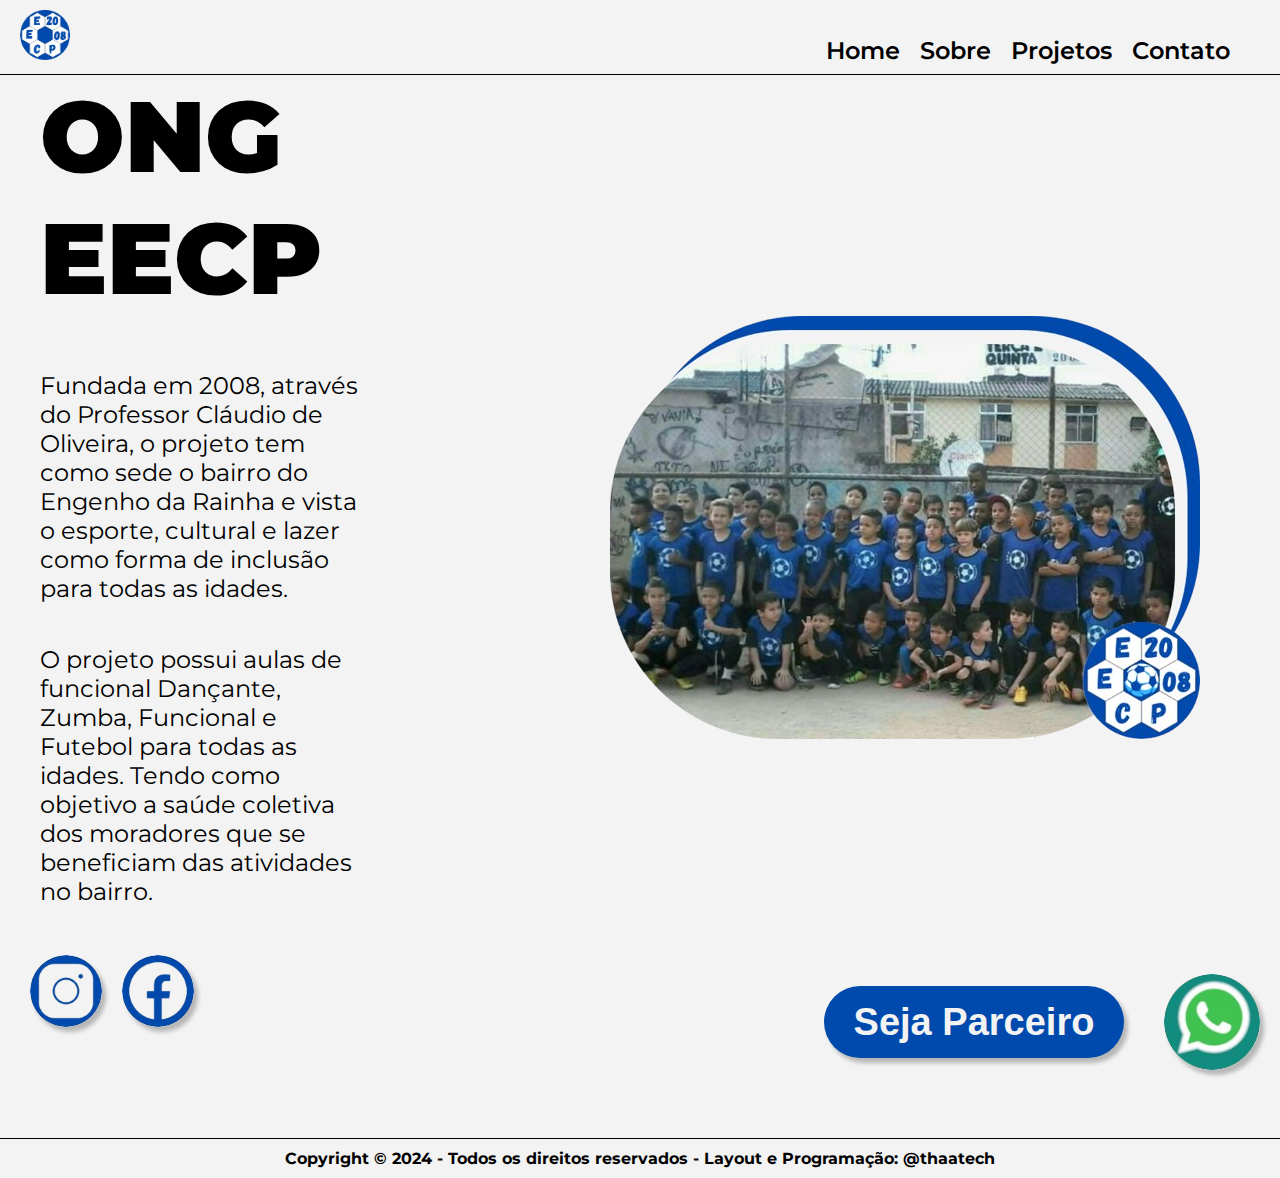
<file: index.html>
<!DOCTYPE html>
<html lang="pt-br">
<head>
    <meta charset="UTF-8">
    <meta name="viewport" content="width=device-width, initial-scale=1.0">
    <meta name="description" content="Mostramos o trabalho que é feito, com as crianças e adolescentes da comunidade do Morro do Engenho da Rainha.">
    <link rel="stylesheet" href="style.css">
    <link rel="shortcut icon" href="favicon.ico" type="image/x-icon">
    <title>Home - Ong EECP - Centro Cultural e Esportivo</title>
</head>
<body>
    <header>
        <a href="index.html"><img id="logo" src="2.png" alt="Logo ONG EECP"></a>
        <nav>
            <ul class="menu">
                <li><a href="index.html">Home</a></li>
                <li><a href="sobre.html">Sobre</a>
                    <!--<ul class="menu2">
                        <li><a href="colaboradores.html">Colaboradores</a></li>
                     </ul>-->
                </li>
                      <li><a href="projetos.html">Projetos</a>
                       <!-- <ul class="menu2">
                              <li><a href="futbol_infantil.html">Futebol Infantil</a></li>
                              <li><a href="zumba.html">Zumba</a></li>
                              <li><a href="funcional.html">Funcional</a></li>
                              <li><a href="funcional_dancantes.html">Funcional Dançante</a></li>
                              <li><a href="aniversarios.html">Aniversários</a></li>
                              <li><a href="passeios.html">Passeio</a></li>
                           </ul>-->
                    </li>
              <!--  <li><a href="seja_aluno.html">Seja Aluno</a>-->
                    <!--<ul>
                        <li><a href="formulario_parceiro.html">Seja Parceiro</a></li>
                        <li><a href="parceiros.html">Nossos Parceiros</a></li>
                     </ul>-->
                </li>
                <li><a href="formulario.html">Contato</a>
                    <ul>
                       <!-- <li><a href="https://wa.me/55+21+968803498">WhatsApp</a></li>
                        <li><a href="formulario">E-mail</a></li>
                        <li><a href="formulario.html">Fale conosco</a></li>-->
                     </ul>
                </li>
        </ul>
        </nav>
    </header>
   <main class="conteudo">
        <section class="conteudo-principal">
            <div class="conteudo-principal-texto">
                <h1 class="conteudo-principal-texto-titulo">ONG EECP</h1>
                <p class="conteudo-principal-texto-paragrafo">Fundada em 2008, através do Professor Cláudio de Oliveira, o projeto tem como sede o bairro do Engenho da Rainha e vista o esporte, cultural e lazer como forma de inclusão para todas as idades.</p>
                <p class="conteudo-principal-texto-paragrafo">O projeto possui aulas de funcional Dançante, Zumba, Funcional e Futebol para todas as idades. Tendo como objetivo a saúde coletiva dos moradores que se beneficiam das atividades no bairro.
                    </p>
            </div>
            <div class="conteudo-principal-imagem">
                <img src="meninos (2).png" alt="Crianças da ONG EECP.">
            </div>
        </section>
        <section class="conteudo-secundario">
            <div class="conteudo-secundario-casa">
                <a href="https://www.instagram.com/ongeecp/"><img class="conteudo-secundario-links" src="instagram.png" alt="instagram"></a>
                <a href="https://www.facebook.com/BrancoOlive"><img class="conteudo-secundario-links" src="facebook.png" alt="facebook"></a>
            </div>
            <div class="conteudo-secundario-botao-casa">
                <a href="formulario.html"><button class="conteudo-secundario-botao">Seja Parceiro</button></a>
                <a href="https://wa.me/5521968803498"><img class="whatsapp" src="WhatsApp.png" alt=""></a>
            </div>
        </section>
    </main>
    <footer class="rodape">
        <p><strong>Copyright © 2024 - Todos os direitos reservados - Layout e Programação: @thaatech</strong></p>
    </footer>
</body>
</html>
</file>
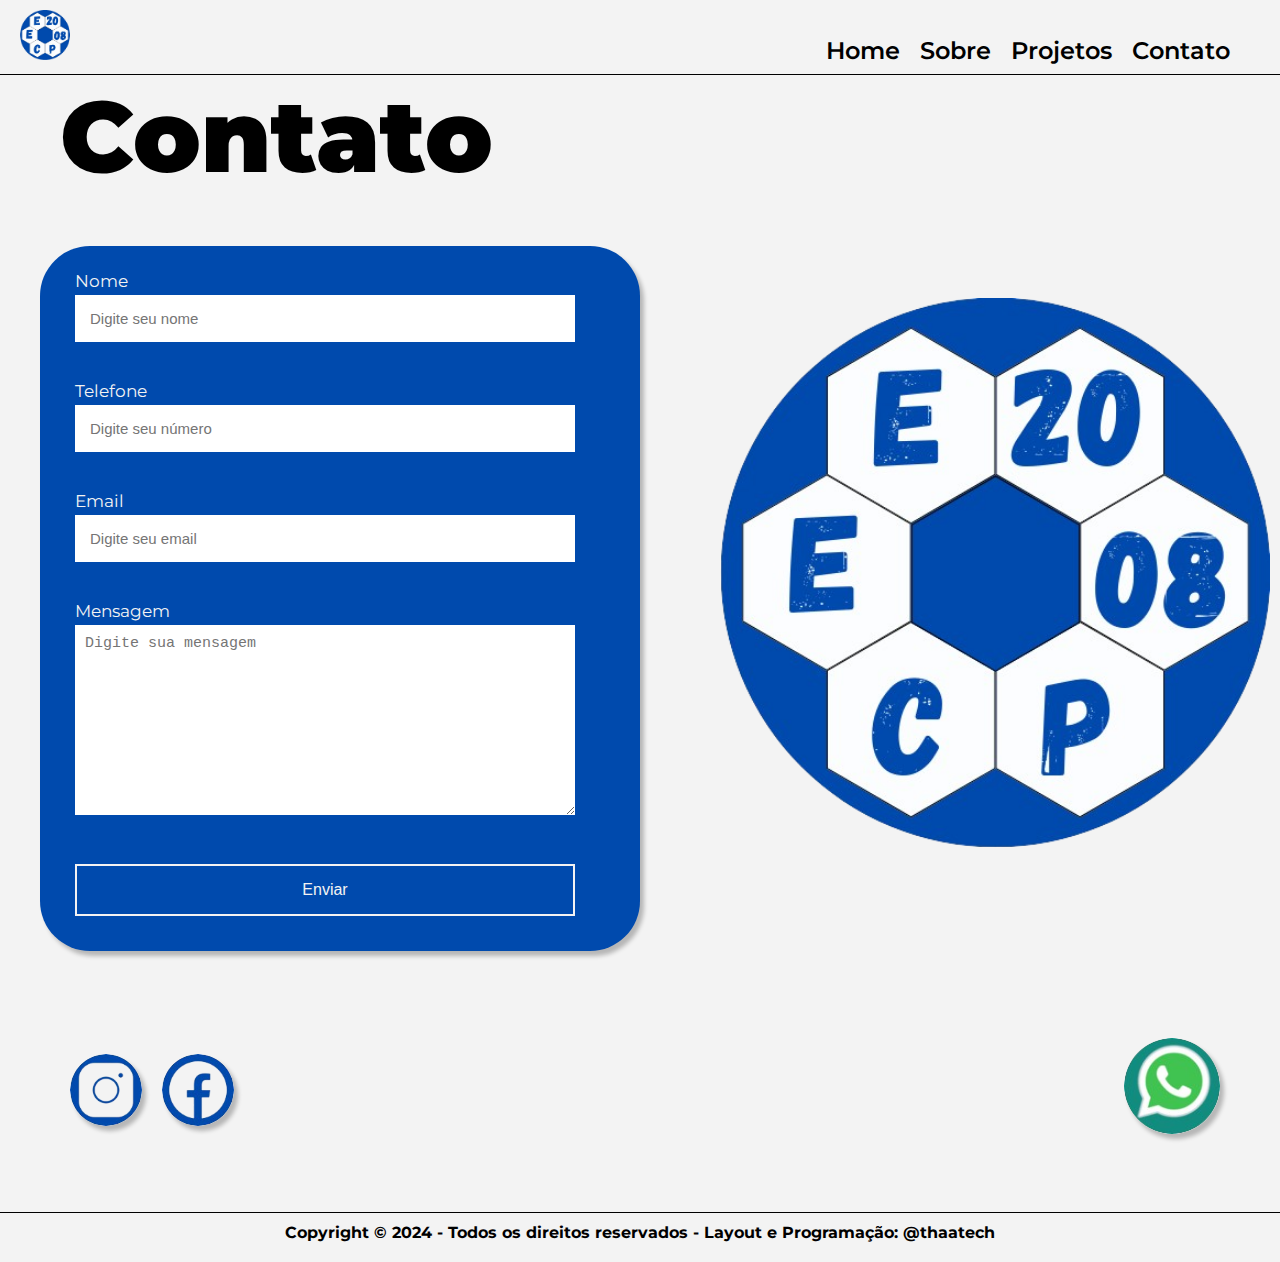
<file: formulario.html>
<!DOCTYPE html>
<html lang="pt-br">
<head>
    <meta charset="UTF-8">
    <meta name="viewport" content="width=device-width, initial-scale=1.0">
    <meta name="description" content="Mostramos o trabalho que é feito, com as crianças e adolescentes da comunidade do Morro do Engenho da Rainha.">
    <link rel="stylesheet" href="formulario.css">
    <link rel="shortcut icon" href="favicon.ico" type="image/x-icon">
    <title>Fale conosco - Ong EECP - Centro Cultural e Esportivo</title>
</head>
<body>
    <header>
        <a href="index.html"><img id="logo" src="2.png" alt="Logo ONG EECP"></a>
        <nav>
            <ul class="menu">
                <li><a href="index.html">Home</a></li>
                <li><a href="sobre.html">Sobre</a>
                    <!--<ul class="menu2">
                        <li><a href="colaboradores.html">Colaboradores</a></li>
                     </ul>-->
                </li>
                      <li><a href="projetos.html">Projetos</a>
                       <!-- <ul class="menu2">
                              <li><a href="futbol_infantil.html">Futebol Infantil</a></li>
                              <li><a href="zumba.html">Zumba</a></li>
                              <li><a href="funcional.html">Funcional</a></li>
                              <li><a href="funcional_dancantes.html">Funcional Dançante</a></li>
                              <li><a href="aniversarios.html">Aniversários</a></li>
                              <li><a href="passeios.html">Passeio</a></li>
                           </ul>-->
                    </li>
             <!--   <li><a href="parceiros.html">Parceiros</a>
                    <ul>
                        <li><a href="formulario_parceiro.html">Seja Parceiro</a></li>
                        <li><a href="parceiros.html">Nossos Parceiros</a></li>
                     </ul>
                </li>-->
                <li><a href="formulario.html">Contato</a>
                    <!--<ul>
                        <li><a href="https://wa.me/55+21+968803498">WhatsApp</a></li>
                        <li><a href="formulario">E-mail</a></li>
                        <li><a href="formulario.html">Fale conosco</a></li>-->
                     </ul>
                </li>
        </ul>
        </nav>
    </header>
    <main class="conteudo">
        <section class="conteudo-principal">
                <div >
                    <h1 class="formulario-titulo">Contato</h1>
                    <br>
                    <form class="formulario" action="https://api.staticforms.xyz/submit" method="post">
                        <label>Nome</label>
                        <input type="text" name="name" placeholder="Digite seu nome" autocomplete="off" required>
                        <br>
                        <label>Telefone</label>
                        <input type="text" name="telefone" placeholder="Digite seu número" autocomplete="off" required>
                        <br>
                        <label>Email</label>
                        <input type="email" name="email" placeholder="Digite seu email" autocomplete="off" required>
                        <br>
                        <label>Mensagem</label>
                        <textarea name="message" cols="30" rows="10" placeholder="Digite sua mensagem" required></textarea>
                        <br>
                        <button type="submit" onclick="validarEmail()">Enviar</button>
                        <input type="hidden" name="accessKey" value="2101a71f-d2ce-4884-bad1-9efcd8ffa674">
                        <input type="hidden" name="redirectTo" value="https://ongeecp.github.io/ongeecp/">
                    </form>
                    <br>
                    <p id="mensagem"></p>
                    <p id="mensagem2"></p>
                </div>
            </div>
            <div class="conteudo-principal-imagem">
                <img src="2.png" alt="Logo2.">
            </div>
        </section>
        <section class="conteudo-secundario">
            <div class="conteudo-secundario-casa">
                <a href="https://www.instagram.com/ongeecp/"><img class="conteudo-secundario-links" src="instagram.png" alt="instagram"></a>
                <a href="https://www.facebook.com/BrancoOlive"><img class="conteudo-secundario-links" src="facebook.png" alt="facebook"></a>
            </div>
            <div class="conteudo-secundario-botao-casa">
                <a href="https://wa.me/5521968803498"><img class="whatsapp" src="WhatsApp.png" alt=""></a>
            </div>
        </section>
    </main>
    <footer class="rodape">
        <p><strong>Copyright © 2024 - Todos os direitos reservados - Layout e Programação: @thaatech</strong></p>
    </footer>
    <script>
        function validarEmail() {
            const emailInput = document.getElementById("email");
            const email = emailInput.value;
            const errorMessage = document.getElementById("errorMessage");
  
            const regex = /^[^\s@]+@[^\s@]+\.[^\s@]+$/;

            if (regex.test(email)) {
                document.getElementById('mensagem').textContent = 'E-mail válido.';
                document.getElementById('mensagem').style.color = 'green';
            } else{
                document.getElementById('mensagem2').textContent = 'E-mail inválido.'
                document.getElementById('mensagem2').style.color = 'red';

            }
        }
    </script>

  
</body>
</html>
</file>
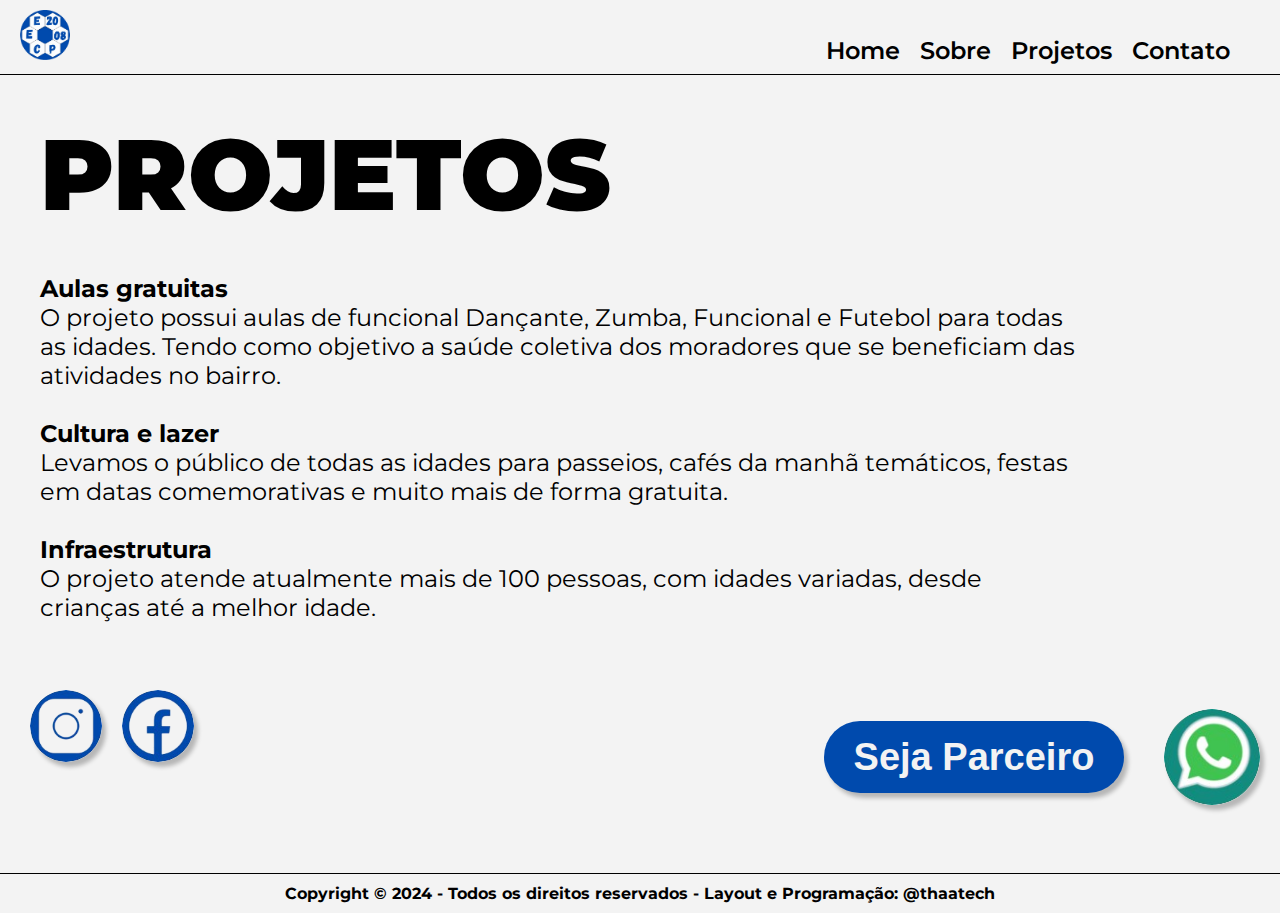
<file: projetos.html>
<!DOCTYPE html>
<html lang="pt-br">
<head>
    <meta charset="UTF-8">
    <meta name="viewport" content="width=device-width, initial-scale=1.0">
    <meta name="description" content="Mostramos o trabalho que é feito, com as crianças e adolescentes da comunidade do Morro do Engenho da Rainha.">
    <link rel="stylesheet" href="style.css">
    <link rel="shortcut icon" href="favicon.ico" type="image/x-icon">
    <title>Projetos - Ong EECP - Centro Cultural e Esportivo</title>
</head>
<body>
    <header>
        <a href="index.html"><img id="logo" src="2.png" alt="Logo ONG EECP"></a>
        <nav>
            <ul class="menu">
                <li><a href="index.html">Home</a></li>
                <li><a href="sobre.html">Sobre</a>
                    <!--<ul class="menu2">
                        <li><a href="colaboradores.html">Colaboradores</a></li>
                     </ul>-->
                </li>
                      <li><a href="projetos.html">Projetos</a>
                       <!-- <ul class="menu2">
                              <li><a href="futbol_infantil.html">Futebol Infantil</a></li>
                              <li><a href="zumba.html">Zumba</a></li>
                              <li><a href="funcional.html">Funcional</a></li>
                              <li><a href="funcional_dancantes.html">Funcional Dançante</a></li>
                              <li><a href="aniversarios.html">Aniversários</a></li>
                              <li><a href="passeios.html">Passeio</a></li>
                           </ul>-->
                    </li>
              <!--  <li><a href="parceiros.html">Parceiros</a>-->
                    <!--<ul>
                        <li><a href="formulario_parceiro.html">Seja Parceiro</a></li>
                        <li><a href="parceiros.html">Nossos Parceiros</a></li>
                     </ul>-->
                </li>
                <li><a href="formulario.html">Contato</a>
                    <ul>
                       <!-- <li><a href="https://wa.me/55+21+968803498">WhatsApp</a></li>
                        <li><a href="formulario">E-mail</a></li>
                        <li><a href="formulario.html">Fale conosco</a></li>-->
                     </ul>
                </li>
        </ul>
        </nav>
    </header>
    <main class="conteudo">
        <section>
            <br>
            <br>
                <div>
                    <h1 class="conteudo-principal-texto-titulo">PROJETOS</h1>
                    <br>
                    <p class="conteudo-principal-texto-paragrafo">
                        <strong>Aulas gratuitas</strong><br>
                        O projeto possui aulas de funcional Dançante, Zumba, Funcional e Futebol para todas as idades. Tendo como objetivo a saúde coletiva dos moradores que se beneficiam das atividades no bairro.
                    </p>
                    <br>
                    <p class="conteudo-principal-texto-paragrafo">
                        <strong>Cultura e lazer</strong><br>
                        Levamos o público de todas as idades para passeios, cafés da manhã temáticos, festas em datas comemorativas e muito mais de forma gratuita.
                    </p>
                    <br>
                    <p class="conteudo-principal-texto-paragrafo">
                        <strong>Infraestrutura</strong><br>
                        O projeto atende atualmente mais de 100 pessoas, com idades variadas, desde crianças até a melhor idade.
                    </p>
                    <br>
                    
                </div>
<!--
                <div class="botao">
                    <a href="futbol_infantil.html"><button class="conteudo-principal-botao">Futebol Infantil</button></a>
                    <a href="zumba.html"><button class="conteudo-principal-botao">Zumba</button></a>
                    <a href="funcional.html"><button class="conteudo-principal-botao">Funcional</button></a>
                    <a href="funcional_dancantes.html"><button class="conteudo-principal-botao">Funcional Dançante</button></a>
                    <a href="passeios.html"><button class="conteudo-principal-botao">Passeios</button></a>
                    <a href="aniversarios.html"><button class="conteudo-principal-botao">Aniversários</button></a>
                </div>-->
                
        </section>
        <section class="conteudo-secundario">
            <div class="conteudo-secundario-casa">
                <a href="https://www.instagram.com/ongeecp/"><img class="conteudo-secundario-links" src="instagram.png" alt="instagram"></a>
                <a href="https://www.facebook.com/BrancoOlive"><img class="conteudo-secundario-links" src="facebook.png" alt="facebook"></a>
            </div>
            <div class="conteudo-secundario-botao-casa">
                <a href="formulario.html"><button class="conteudo-secundario-botao">Seja Parceiro</button></a>
                <a href="https://wa.me/5521968803498"><img class="whatsapp" src="WhatsApp.png" alt=""></a>
            </div>
        </section>
    </main>
    <footer class="rodape">
        <p><strong>Copyright © 2024 - Todos os direitos reservados - Layout e Programação: @thaatech</strong></p>
    </footer>
</body>
</html>
</file>
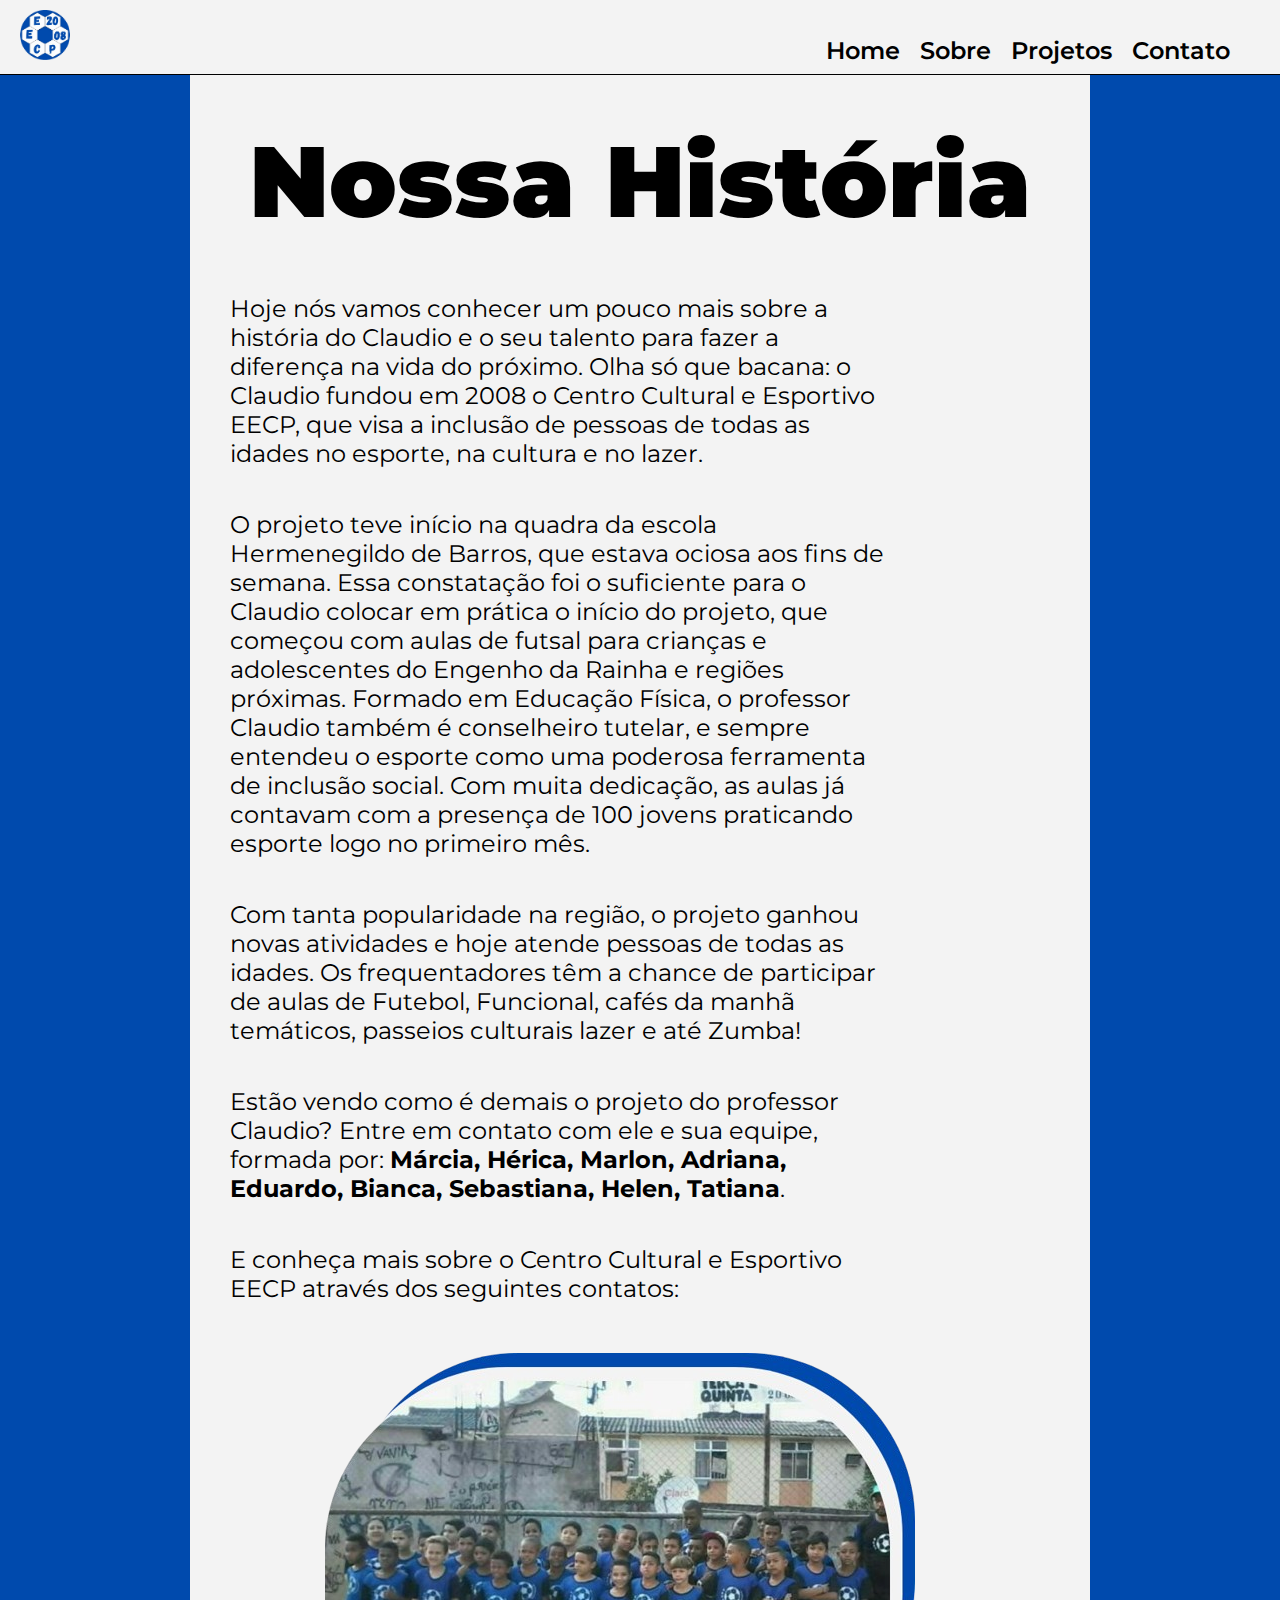
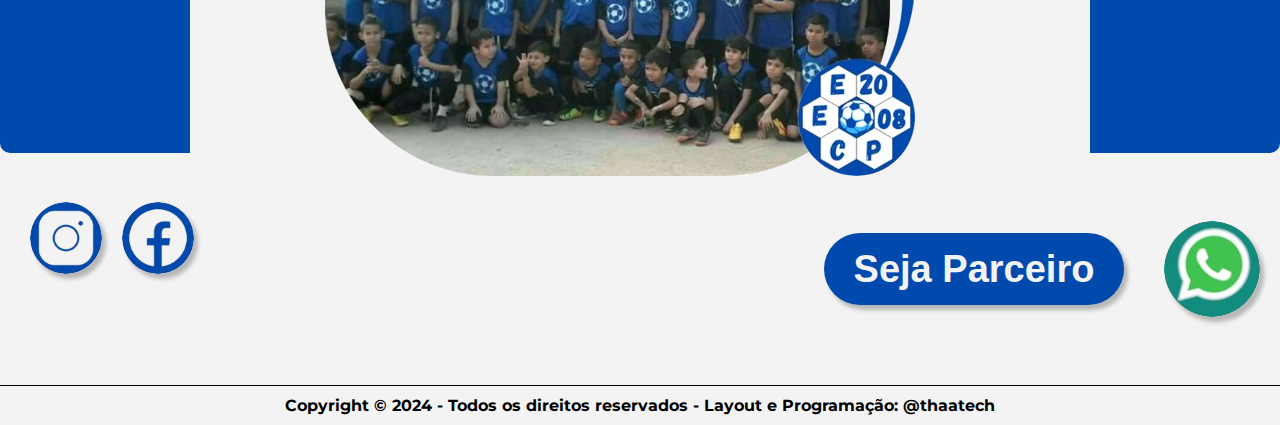
<file: sobre.html>
<!DOCTYPE html>
<html lang="pt-br">
<head>
    <meta charset="UTF-8">
    <meta name="viewport" content="width=device-width, initial-scale=1.0">
    <meta name="description" content="Mostramos o trabalho que é feito, com as crianças e adolescentes da comunidade do Morro do Engenho da Rainha.">
    <link rel="stylesheet" href="style_sobre.css">
    <link rel="shortcut icon" href="favicon.ico" type="image/x-icon">
    <title>Sobre - Ong EECP - Centro Cultural e Esportivo</title>
</head>
<body>
    <header>
        <a href="index.html"><img id="logo" src="2.png" alt="Logo ONG EECP"></a>
        <nav>
            <ul class="menu">
                <li><a href="index.html">Home</a></li>
                <li><a href="sobre.html">Sobre</a>
                    <!--<ul class="menu2">
                        <li><a href="colaboradores.html">Colaboradores</a></li>
                     </ul>-->
                </li>
                      <li><a href="projetos.html">Projetos</a>
                       <!-- <ul class="menu2">
                              <li><a href="futbol_infantil.html">Futebol Infantil</a></li>
                              <li><a href="zumba.html">Zumba</a></li>
                              <li><a href="funcional.html">Funcional</a></li>
                              <li><a href="funcional_dancantes.html">Funcional Dançante</a></li>
                              <li><a href="aniversarios.html">Aniversários</a></li>
                              <li><a href="passeios.html">Passeio</a></li>
                           </ul>-->
                    </li>
               <!-- <li><a href="seja_aluno.html">Seja Aluno</a>-->
                    <!--<ul>
                        <li><a href="formulario_parceiro.html">Seja Parceiro</a></li>
                        <li><a href="parceiros.html">Nossos Parceiros</a></li>
                     </ul>-->
                </li>
                <li><a href="formulario.html">Contato</a>
                    <!--<ul>
                        <li><a href="https://wa.me/55+21+968803498">WhatsApp</a></li>
                        <li><a href="formulario">E-mail</a></li>
                        <li><a href="formulario.html">Fale conosco</a></li>-->
                     </ul>
                </li>
        </ul>
        </nav>
    </header>
    <main class="conteudo">
        <section class="conteudo-principal">
            <div class="conteudo-principal-texto">
                <h1 class="conteudo-principal-texto-titulo">Nossa História</h1>
                <p class="conteudo-principal-texto-paragrafo">Hoje nós vamos conhecer um pouco mais sobre a história do Claudio e o seu talento para fazer a diferença na vida do próximo. Olha só que bacana: o Claudio fundou em 2008 o Centro Cultural e Esportivo EECP, que visa a inclusão de pessoas de todas as       idades no esporte, na cultura e no lazer.</p>
               
                <p class="conteudo-principal-texto-paragrafo"> O projeto teve início na quadra da escola Hermenegildo de Barros, que estava ociosa aos fins de semana. Essa constatação foi o suficiente para o Claudio colocar em prática o início do projeto, que começou com aulas de futsal para crianças e   adolescentes do Engenho da Rainha e regiões próximas. Formado em Educação Física, o professor Claudio também é conselheiro tutelar, e sempre entendeu o esporte como uma poderosa          ferramenta de inclusão social. Com muita dedicação, as aulas já contavam com a presença de 100 jovens praticando esporte logo no primeiro mês.</p>
                <p class="conteudo-principal-texto-paragrafo">Com tanta popularidade na região, o projeto ganhou novas atividades e hoje atende pessoas de todas as idades. Os frequentadores têm a chance de participar de aulas de Futebol, Funcional, cafés da manhã temáticos, passeios culturais lazer e até Zumba!</p>
                 <p class="conteudo-principal-texto-paragrafo">Estão vendo como é demais o projeto do professor Claudio? Entre em contato com ele e sua equipe, formada por: <strong>Márcia, Hérica, Marlon, Adriana, Eduardo, Bianca, Sebastiana, Helen, Tatiana</strong>. </p>
                 <p class="conteudo-principal-texto-paragrafo">E conheça mais sobre o Centro Cultural e Esportivo EECP através dos seguintes contatos:</p>
            </div>
            <div class="conteudo-principal-imagem">
                <img src="meninos (2).png" alt="Crianças da ONG EECP.">
                <!--<img src="imagem/meninos (2).png" alt="Crianças da ONG EECP.">   -->             
            </div>
        </section>
        <section class="conteudo-secundario">
            <div class="conteudo-secundario-casa">
                <a href="https://www.instagram.com/ongeecp/"><img class="conteudo-secundario-links" src="instagram.png" alt="instagram"></a>
                <a href="https://www.facebook.com/BrancoOlive"><img class="conteudo-secundario-links" src="facebook.png" alt="facebook"></a>
            </div>
            <div class="conteudo-secundario-botao-casa">
                <a href="formulario.html"><button class="conteudo-secundario-botao">Seja Parceiro</button></a>
                <a href="https://wa.me/5521968803498"><img class="whatsapp" src="WhatsApp.png" alt=""></a>
            </div>
        </section>

    </main>
    <footer class="rodape">
        <p><strong>Copyright © 2024 - Todos os direitos reservados - Layout e Programação: @thaatech</strong></p>
    </footer>
</body>
</html>
</file>
<file: style.css>
@charset "UTF-8";

@import url('https://fonts.googleapis.com/css2?family=Montserrat:ital,wght@0,100..900;1,100..900&display=swap');

*{
    margin: 0;
    padding: 0;
}

body{
    font-size: 100%;
    font-family: 'Montserrat';
    background-color: #f3f3f3;
}

header{
    display: flex;
    flex-direction: row;
    justify-content: space-between;
    align-items: baseline;
    gap: 200px;
}

#logo{
    width: 50px;
    height: 50px;
    padding: 10px 20px;
    border-radius: 50px;
}

.menu{
    list-style: none;
    border: #c0c0c0;
    float: left;
    padding-right: 40px;

}

.menu li{
    position: relative;
    float: left;
    font-weight: 600;
}

.menu li a{
    color: #000000;
    text-decoration: none;
    padding: 5px 10px;
    display: block;
    font-size: 18pt;
}

.menu li a:hover{
    background: #004aad;
    color: #ffffff;
    box-shadow: none;
    -moz-box-shadow:0 3px 10px 0 #ccc;
    -webkit-box-shadow:0 3px 10px 0 #ccc;
    text-shadow: 0px 0px 5px #ffffff;
}

.menu li ul{
    position: absolute;
    top: 25px;
    left: 0;
    background-color: #ffffff;
    display: none;
}

.menu li:hover ul, .menu li.over ul{
    display: block;
}

.menu li ul li{
    border: 1px solid #C0C0C0;
    display:block;
    width: 200px;
}

.conteudo{
    border-top: 0.4px solid #000000;
    margin-bottom: 48px;
}

.conteudo-principal{
    display: flex;
    flex-direction: row;
    align-items: center;
    justify-content: space-around;
}

.conteudo-obrigada{
    display: flex;
    flex-direction: row;
    align-items: center;
    justify-content: space-around;
    background-color: #004bade5;
    box-shadow: 4px 5px 4px rgba(0, 0, 0, 0.25);
    border-radius: 50px;
    width: 800px;
    height: 600px;
    margin: 50px 360px 0px 360px;
    color: #f3f3f3;
    text-shadow: 3px 2px black;
}

.conteudo-principal-texto{
    display: flex;
    flex-direction: column;
    gap: 32px;
}

.conteudo-principal-texto-titulo{
    font-weight: 900;
    font-size: 100px;
    padding: 0px 40px 10px 40px;
}

.conteudo-principal-texto-titulo-obrigada{
    font-weight: 900;
    font-size: 80px;
    padding: 0px 40px 10px 40px;
}

.conteudo-principal-texto-paragrafo{
    font-weight: 400;
    font-size: 24px;
    padding: 10px 200px 0px 40px;
}

.conteudo-principal-texto-sub{
    font-weight: 600;
    font-size: 36px;
    padding: 10px 200px 0px 40px;
}

.conteudo-principal-imagem{
    height: 450px;
    padding: 100px 80px 0px 40px;
}

.conteudo-secundario{
    display: flex;
    flex-direction: row;
    justify-content: space-between;
    align-items: baseline;
    gap: 24px;
    margin-top: 48px;
}

.conteudo-secundario-casa{
    display: flex;
    flex-direction: row;
    width: 80px;
    height: 80px;
    gap: 20px;
    padding: 0px 0px 10px 30px;
    border: 30px;
}

.conteudo-secundario-links{
    display: flex;
    flex-direction: row;
    align-items: baseline;
    width: 72px;
    height: 72px;
    border: none;
    box-shadow: 4px 5px 4px rgba(0, 0, 0, 0.25);
    border-radius: 50px;
}

.conteudo-secundario-botao-casa{
    display: flex;
    flex-direction: row;
    gap: 40px;
    padding: 20px;
    align-items: center;
}

.conteudo-secundario-botao{
    background-color: #004aad;
    color: #f3f3f3;
    width: 300px;
    height: 72px;
    border: none;
    box-shadow: 4px 5px 4px rgba(0, 0, 0, 0.25);
    border-radius: 45px;
    font-weight: 700;
    font-size: 38px;
    /*padding: 20px 20px 0px 20px;*/
}

.conteudo-secundario-botao:hover{
    background: #f3f3f3;
    color: #004aad;
    box-shadow: none;
    -moz-box-shadow:0 3px 10px 0 #ccc;
    -webkit-box-shadow:0 3px 10px 0 #ccc;
    text-shadow: 0px 0px 5px #ffffff;
}

.botao{
    display: flex;
    flex-direction: row;
    align-items: center;
    justify-content: center;
    align-content: center;
    gap: 10px;
    flex-wrap: wrap;
}

.conteudo-principal-botao{
    background-color: #004aad;
    color: #f3f3f3;
    width: 600px;
    height: 100px;
    border: none;
    box-shadow: 4px 5px 4px rgba(0, 0, 0, 0.25);
    border-radius: 25px;
    font-weight: 900;
    font-size: 45px;
    text-shadow: 0px 0px 5px #000000;
}

.conteudo-principal-botao:hover{
    background: #f3f3f3;
    color: #004aad;
    box-shadow: none;
    -moz-box-shadow:0 3px 10px 0 #ccc;
    -webkit-box-shadow:0 3px 10px 0 #ccc;
    text-shadow: 0px 0px 5px #ffffff;
}

.whatsapp{
    display: flex;
    flex-direction: row;
    align-items: baseline;
    width: 96px;
    height: 96px;
    border: none;
    box-shadow: 4px 5px 4px rgba(0, 0, 0, 0.25);
    border-radius: 60px;
}

.rodape{
    border-top: 0.4px solid #000000;
    text-align: center;
    padding: 10px;
   
}
</file>
<file: formulario.css>
@charset "UTF-8";

@import url('https://fonts.googleapis.com/css2?family=Montserrat:ital,wght@0,100..900;1,100..900&display=swap');

*{
    margin: 0;
    padding: 0;
}

body{
    font-size: 100%;
    font-family: 'Montserrat';
    background-color: #f3f3f3;
}

header{
    display: flex;
    flex-direction: row;
    justify-content: space-between;
    align-items: baseline;
    gap: 200px;
}

#logo{
    width: 50px;
    height: 50px;
    padding: 10px 20px;
    border-radius: 50px;
}

.menu{
    list-style: none;
    border: #c0c0c0;
    float: left;
    padding-right: 40px;

}

.menu li{
    position: relative;
    float: left;
    font-weight: 600;
}

.menu li a{
    color: #000000;
    text-decoration: none;
    padding: 5px 10px;
    display: block;
    font-size: 18pt;
}

.menu li a:hover{
    background: #004aad;
    color: #ffffff;
    box-shadow: none;
    -moz-box-shadow:0 3px 10px 0 #ccc;
    -webkit-box-shadow:0 3px 10px 0 #ccc;
    text-shadow: 0px 0px 5px #ffffff;
}

.menu li ul{
    position: absolute;
    top: 25px;
    left: 0;
    background-color: #ffffff;
    display: none;
}

.menu li:hover ul, .menu li.over ul{
    display: block;
}

.menu li ul li{
    border: 1px solid #C0C0C0;
    display:block;
    width: 200px;
}

.conteudo{
    border-top: 0.4px solid #000000;
    margin-bottom: 48px;
    padding: 0px 40px 10px 40px;
}

.conteudo-principal{
    display: flex;
    flex-direction: row;
    align-items: center;
    justify-content: space-around;
}

.formulario-titulo{
    font-weight: 900;
    font-size: 100px;
    padding: 0px 40px 30px 20px;
}

.formulario{
    display: flex;
    justify-content: center;
    flex-direction: column;
    padding: 25px 65px 15px 35px;
    background-color: #004aad;
    width: 500px;
    box-shadow: 4px 5px 4px rgba(0, 0, 0, 0.25);
    border-radius: 50px;
}

form{
    display: flex;
    flex-direction: column;
    width: 100%;
    padding: 10px 200px 0px 40px;
}

form label{
    color: #f3f3f3;
    font-size: 17px;
    margin-bottom: 4px;
}

form input{
    padding: 15px;
    outline: none;
    border: 0;
    margin-bottom: 20px;
    font-size: 15px;
    transition: all 0.5s;
}

form input:focus{
    border-radius: 16px;
}

form textarea{
    padding: 10px;
    outline: none;
    border: 0;
    font-size: 15px;
    margin-bottom: 30px;
    transition: all 0.5s;
}

form textarea:focus{
    border-radius: 16px;
}

form button{
    padding: 15px;
    cursor: pointer;
    font-size: 16px;
    background: transparent;
    border: 2px solid #f3f3f3;
    color: #f3f3f3;
    transition: all 1s;
    margin-bottom: 20px;
}

form button:hover{
    background: #f3f3f3;
    color: #004aad;
    font-weight: 400;
    border-radius: 16px;
    
}

.conteudo-principal-imagem{
    display: flex;
    flex-direction: row;
    height: 550px;
    padding: 100px 0px 0px 80px;
}

.conteudo-secundario{
    display: flex;
    flex-direction: row;
    justify-content: space-between;
    align-items: baseline;
    gap: 24px;
    margin-top: 48px;
}


.conteudo-secundario-casa{
    display: flex;
    flex-direction: row;
    width: 80px;
    height: 80px;
    gap: 20px;
    padding: 0px 0px 10px 30px;
    border: 30px;
}

.conteudo-secundario-links{
    display: flex;
    flex-direction: row;
    align-items: baseline;
    width: 72px;
    height: 72px;
    border: none;
    box-shadow: 4px 5px 4px rgba(0, 0, 0, 0.25);
    border-radius: 50px;
}

.conteudo-secundario-botao-casa{
    display: flex;
    flex-direction: row;
    gap: 40px;
    padding: 20px;
    align-items: center;
}

.whatsapp{
    display: flex;
    flex-direction: row;
    align-items: baseline;
    width: 96px;
    height: 96px;
    border: none;
    box-shadow: 4px 5px 4px rgba(0, 0, 0, 0.25);
    border-radius: 60px;
}

.rodape{
    border-top: 0.4px solid #000000;
    text-align: center;
    padding: 10px;
   
}
</file>
<file: style_sobre.css>
@charset "UTF-8";

@import url('https://fonts.googleapis.com/css2?family=Montserrat:ital,wght@0,100..900;1,100..900&display=swap');

*{
    margin: 0;
    padding: 0;
}

body{
    font-size: 100%;
    font-family: 'Montserrat';
    background-color: #f3f3f3;
}

header{
    display: flex;
    flex-direction: row;
    justify-content: space-between;
    align-items: baseline;
    gap: 200px;
}

#logo{
    width: 50px;
    height: 50px;
    padding: 10px 20px;
    border-radius: 50px;
}

.menu{
    list-style: none;
    border: #c0c0c0;
    float: left;
    padding-right: 40px;

}

.menu li{
    position: relative;
    float: left;
    font-weight: 600;
}

.menu li a{
    color: #000000;
    text-decoration: none;
    padding: 5px 10px;
    display: block;
    font-size: 18pt;
}

.menu li a:hover{
    background: #004aad;
    color: #ffffff;
    box-shadow: none;
    -moz-box-shadow:0 3px 10px 0 #ccc;
    -webkit-box-shadow:0 3px 10px 0 #ccc;
    text-shadow: 0px 0px 5px #ffffff;
}

.menu li ul{
    position: absolute;
    top: 25px;
    left: 0;
    background-color: #ffffff;
    display: none;
}

.menu li:hover ul, .menu li.over ul{
    display: block;
}

.menu li ul li{
    border: 1px solid #C0C0C0;
    display:block;
    width: 200px;
}

.conteudo{
    border-top: 0.4px solid #000000;
    margin-bottom: 48px;
    
}

.conteudo-principal{
    display: flex;
    flex-direction: column;
    align-items: center;
    justify-content: space-around;
    background-color: #004aad;
    border-radius: 0px 0px 10px 10px;
}

.conteudo-principal-texto{
    display: flex;
    flex-direction: column;
    align-items: center;
    gap: 32px;
    width: 900px;
    background-color: #f3f3f3;
}

.conteudo-principal-texto-titulo{
    font-weight: 900;
    font-size: 100px;
    padding: 45px 40px 10px 40px;
}

.conteudo-principal-texto-paragrafo{
    font-weight: 400;
    font-size: 24px;
    padding: 10px 200px 0px 40px;
}

.conteudo-principal-imagem{
    display: flex;
    flex-direction: column;
    align-items: center;
    height: 400px;
    width: 780px;
    padding: 50px 80px 0px 40px;
    background-color: #f3f3f3;
}

.conteudo-secundario{
    display: flex;
    flex-direction: row;
    justify-content: space-between;
    align-items: baseline;
    gap: 24px;
    margin-top: 48px;
}

.conteudo-secundario-casa{
    display: flex;
    flex-direction: row;
    width: 80px;
    height: 80px;
    gap: 20px;
    padding: 0px 0px 10px 30px;
    border: 30px;
}

.conteudo-secundario-links{
    display: flex;
    flex-direction: row;
    align-items: baseline;
    width: 72px;
    height: 72px;
    border: none;
    box-shadow: 4px 5px 4px rgba(0, 0, 0, 0.25);
    border-radius: 50px;
}

.conteudo-secundario-botao-casa{
    display: flex;
    flex-direction: row;
    gap: 40px;
    padding: 20px;
    align-items: center;
}

.conteudo-secundario-botao{
    background-color: #004aad;
    color: #f3f3f3;
    width: 300px;
    height: 72px;
    border: none;
    box-shadow: 4px 5px 4px rgba(0, 0, 0, 0.25);
    border-radius: 45px;
    font-weight: 700;
    font-size: 38px;
    /*padding: 20px 20px 0px 20px;*/
}

.conteudo-secundario-botao:hover{
    background: #f3f3f3;
    color: #004aad;
    box-shadow: none;
    -moz-box-shadow:0 3px 10px 0 #ccc;
    -webkit-box-shadow:0 3px 10px 0 #ccc;
    text-shadow: 0px 0px 5px #ffffff;
}


.whatsapp{
    display: flex;
    flex-direction: row;
    align-items: baseline;
    width: 96px;
    height: 96px;
    border: none;
    box-shadow: 4px 5px 4px rgba(0, 0, 0, 0.25);
    border-radius: 60px;
}

.rodape{
    border-top: 0.4px solid #000000;
    text-align: center;
    padding: 10px;
   
}
</file>
